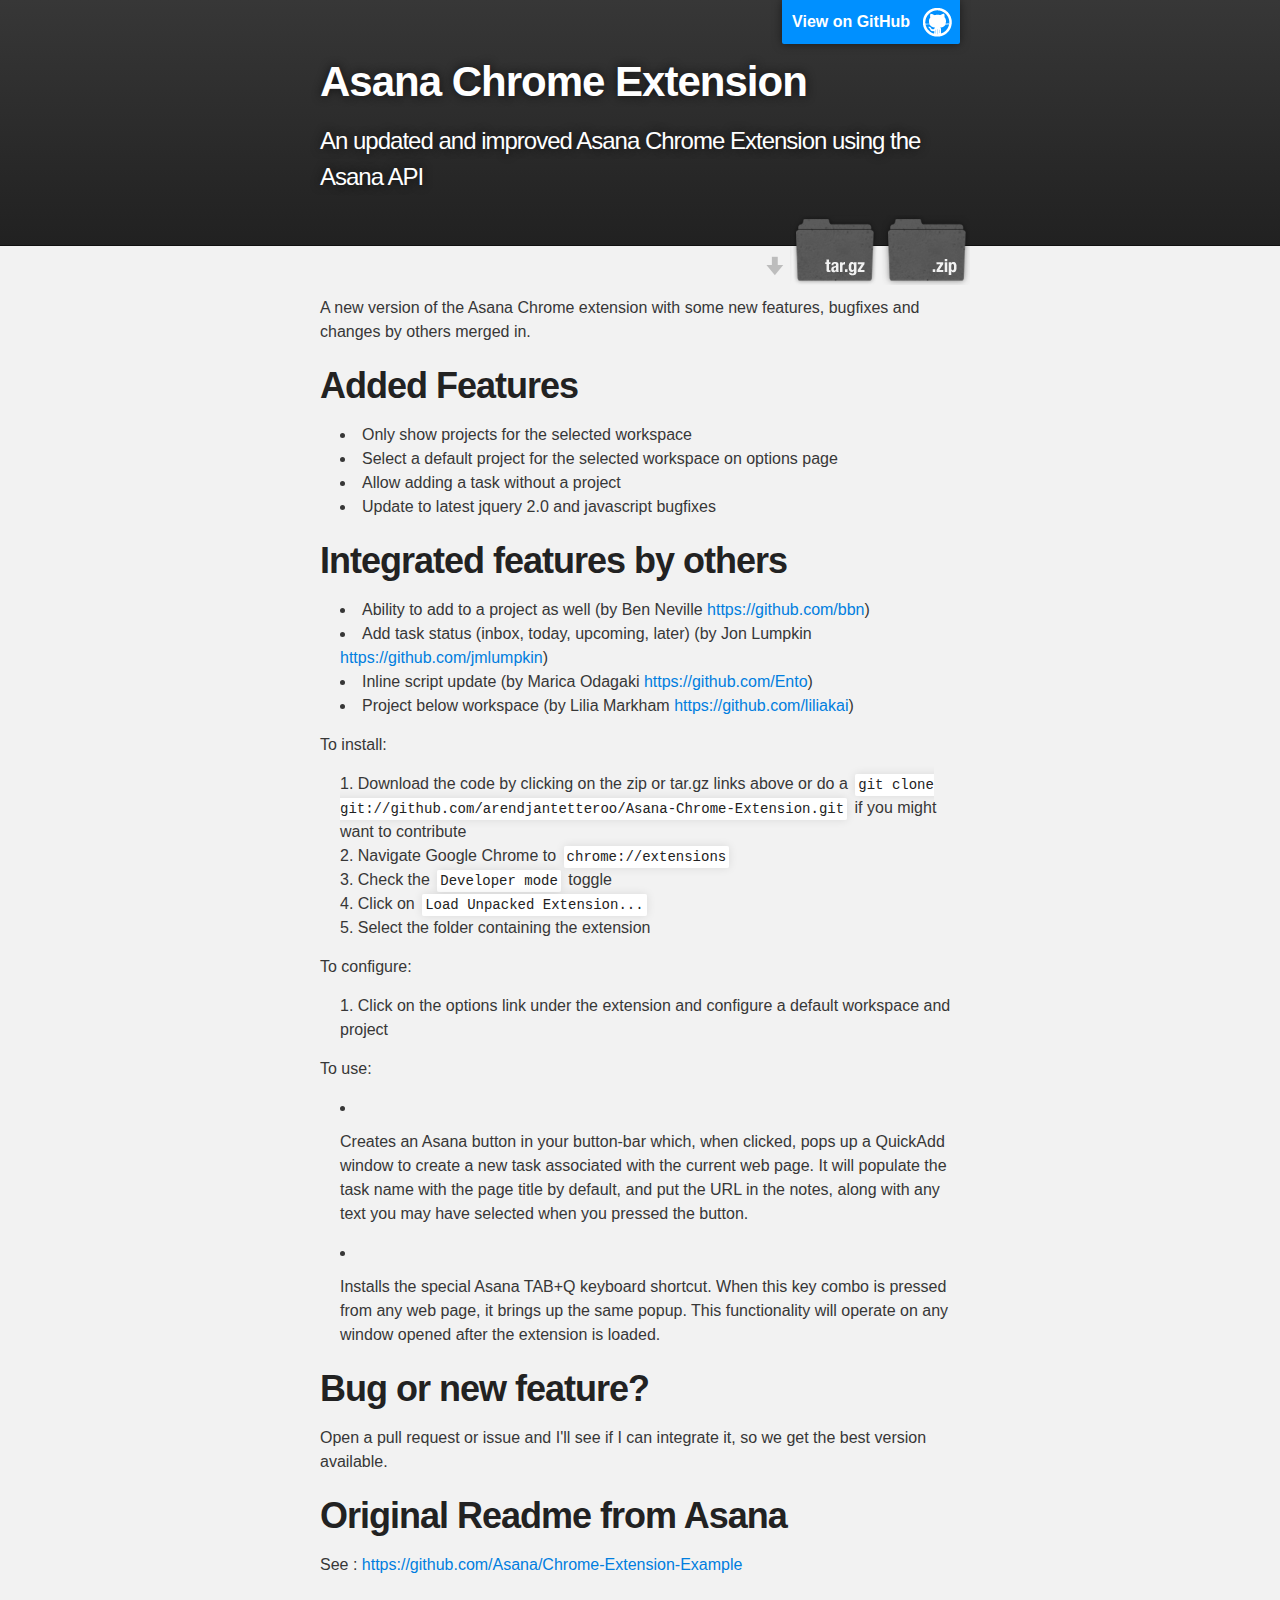
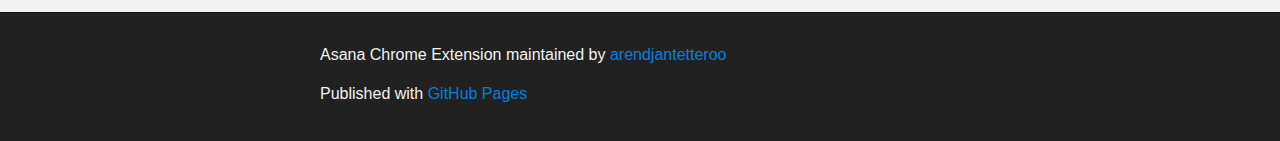
<file: index.html>
<!DOCTYPE html>
<html>

  <head>
    <meta charset='utf-8' />
    <meta http-equiv="X-UA-Compatible" content="chrome=1" />
    <meta name="description" content="Asana Chrome Extension : An updated and improved Asana Chrome Extension using the Asana API" />

    <link rel="stylesheet" type="text/css" media="screen" href="stylesheets/stylesheet.css">

    <title>Asana Chrome Extension</title>
  </head>

  <body>

    <!-- HEADER -->
    <div id="header_wrap" class="outer">
        <header class="inner">
          <a id="forkme_banner" href="https://github.com/arendjantetteroo/Asana-Chrome-Extension">View on GitHub</a>

          <h1 id="project_title">Asana Chrome Extension</h1>
          <h2 id="project_tagline">An updated and improved Asana Chrome Extension using the Asana API</h2>

            <section id="downloads">
              <a class="zip_download_link" href="https://github.com/arendjantetteroo/Asana-Chrome-Extension/zipball/master">Download this project as a .zip file</a>
              <a class="tar_download_link" href="https://github.com/arendjantetteroo/Asana-Chrome-Extension/tarball/master">Download this project as a tar.gz file</a>
            </section>
        </header>
    </div>

    <!-- MAIN CONTENT -->
    <div id="main_content_wrap" class="outer">
      <section id="main_content" class="inner">
        <p>A new version of the Asana Chrome extension with some new features, bugfixes and changes by others merged in.</p>

<h1>Added Features</h1>

<ul>
<li>Only show projects for the selected workspace</li>
<li>Select a default project for the selected workspace on options page</li>
<li>Allow adding a task without a project</li>
<li>Update to latest jquery 2.0 and javascript bugfixes</li>
</ul><h1>Integrated features by others</h1>

<ul>
<li>Ability to add to a project as well (by Ben Neville <a href="https://github.com/bbn">https://github.com/bbn</a>)</li>
<li>Add task status (inbox, today, upcoming, later) (by Jon Lumpkin <a href="https://github.com/jmlumpkin">https://github.com/jmlumpkin</a>)</li>
<li>Inline script update (by Marica Odagaki <a href="https://github.com/Ento">https://github.com/Ento</a>)</li>
<li>Project below workspace (by Lilia Markham <a href="https://github.com/liliakai">https://github.com/liliakai</a>)</li>
</ul><p>To install:</p>

<ol>
<li>Download the code by clicking on the zip or tar.gz links above
or do a <code>git clone git://github.com/arendjantetteroo/Asana-Chrome-Extension.git</code> if you might want to contribute</li>
<li>Navigate Google Chrome to <code>chrome://extensions</code>
</li>
<li>Check the <code>Developer mode</code> toggle</li>
<li>Click on <code>Load Unpacked Extension...</code>
</li>
<li>Select the folder containing the extension</li>
</ol><p>To configure:</p>

<ol>
<li>Click on the options link under the extension and configure a default workspace and project</li>
</ol><p>To use:</p>

<ul>
<li><p>Creates an Asana button in your button-bar which, when clicked, pops up a
QuickAdd window to create a new task associated with the current web page.
It will populate the task name with the page title by default, and
put the URL in the notes, along with any text you may have selected
when you pressed the button.</p></li>
<li><p>Installs the special Asana TAB+Q keyboard shortcut. When this key combo
is pressed from any web page, it brings up the same popup.
This functionality will operate on any window opened after the extension
is loaded.</p></li>
</ul><h1>Bug or new feature?</h1>

<p>Open a pull request or issue and I'll see if I can integrate it, so we get the best version available.</p>

<h1>Original Readme from Asana</h1>

<p>See : <a href="https://github.com/Asana/Chrome-Extension-Example">https://github.com/Asana/Chrome-Extension-Example</a></p>
      </section>
    </div>

    <!-- FOOTER  -->
    <div id="footer_wrap" class="outer">
      <footer class="inner">
        <p class="copyright">Asana Chrome Extension maintained by <a href="https://github.com/arendjantetteroo">arendjantetteroo</a></p>
        <p>Published with <a href="http://pages.github.com">GitHub Pages</a></p>
      </footer>
    </div>

    

  </body>
</html>
</file>
<file: stylesheets/stylesheet.css>
/*******************************************************************************
Slate Theme for GitHub Pages
by Jason Costello, @jsncostello
*******************************************************************************/

@import url(pygment_trac.css);

/*******************************************************************************
MeyerWeb Reset
*******************************************************************************/

html, body, div, span, applet, object, iframe,
h1, h2, h3, h4, h5, h6, p, blockquote, pre,
a, abbr, acronym, address, big, cite, code,
del, dfn, em, img, ins, kbd, q, s, samp,
small, strike, strong, sub, sup, tt, var,
b, u, i, center,
dl, dt, dd, ol, ul, li,
fieldset, form, label, legend,
table, caption, tbody, tfoot, thead, tr, th, td,
article, aside, canvas, details, embed,
figure, figcaption, footer, header, hgroup,
menu, nav, output, ruby, section, summary,
time, mark, audio, video {
  margin: 0;
  padding: 0;
  border: 0;
  font: inherit;
  vertical-align: baseline;
}

/* HTML5 display-role reset for older browsers */
article, aside, details, figcaption, figure,
footer, header, hgroup, menu, nav, section {
  display: block;
}

ol, ul {
  list-style: none;
}

blockquote, q {
}

table {
  border-collapse: collapse;
  border-spacing: 0;
}

a:focus {
  outline: none;
}

/*******************************************************************************
Theme Styles
*******************************************************************************/

body {
  box-sizing: border-box;
  color:#373737;
  background: #212121;
  font-size: 16px;
  font-family: 'Myriad Pro', Calibri, Helvetica, Arial, sans-serif;
  line-height: 1.5;
  -webkit-font-smoothing: antialiased;
}

h1, h2, h3, h4, h5, h6 {
  margin: 10px 0;
  font-weight: 700;
  color:#222222;
  font-family: 'Lucida Grande', 'Calibri', Helvetica, Arial, sans-serif;
  letter-spacing: -1px;
}

h1 {
  font-size: 36px;
  font-weight: 700;
}

h2 {
  padding-bottom: 10px;
  font-size: 32px;
  background: url('../images/bg_hr.png') repeat-x bottom;
}

h3 {
  font-size: 24px;
}

h4 {
  font-size: 21px;
}

h5 {
  font-size: 18px;
}

h6 {
  font-size: 16px;
}

p {
  margin: 10px 0 15px 0;
}

footer p {
  color: #f2f2f2;
}

a {
  text-decoration: none;
  color: #007edf;
  text-shadow: none;

  transition: color 0.5s ease;
  transition: text-shadow 0.5s ease;
  -webkit-transition: color 0.5s ease;
  -webkit-transition: text-shadow 0.5s ease;
  -moz-transition: color 0.5s ease;
  -moz-transition: text-shadow 0.5s ease;
  -o-transition: color 0.5s ease;
  -o-transition: text-shadow 0.5s ease;
  -ms-transition: color 0.5s ease;
  -ms-transition: text-shadow 0.5s ease;
}

#main_content a:hover {
  color: #0069ba;
  text-shadow: #0090ff 0px 0px 2px;
}

footer a:hover {
  color: #43adff;
  text-shadow: #0090ff 0px 0px 2px;
}

em {
  font-style: italic;
}

strong {
  font-weight: bold;
}

img {
  position: relative;
  margin: 0 auto;
  max-width: 739px;
  padding: 5px;
  margin: 10px 0 10px 0;
  border: 1px solid #ebebeb;

  box-shadow: 0 0 5px #ebebeb;
  -webkit-box-shadow: 0 0 5px #ebebeb;
  -moz-box-shadow: 0 0 5px #ebebeb;
  -o-box-shadow: 0 0 5px #ebebeb;
  -ms-box-shadow: 0 0 5px #ebebeb;
}

pre, code {
  width: 100%;
  color: #222;
  background-color: #fff;

  font-family: Monaco, "Bitstream Vera Sans Mono", "Lucida Console", Terminal, monospace;
  font-size: 14px;

  border-radius: 2px;
  -moz-border-radius: 2px;
  -webkit-border-radius: 2px;



}

pre {
  width: 100%;
  padding: 10px;
  box-shadow: 0 0 10px rgba(0,0,0,.1);
  overflow: auto;
}

code {
  padding: 3px;
  margin: 0 3px;
  box-shadow: 0 0 10px rgba(0,0,0,.1);
}

pre code {
  display: block;
  box-shadow: none;
}

blockquote {
  color: #666;
  margin-bottom: 20px;
  padding: 0 0 0 20px;
  border-left: 3px solid #bbb;
}

ul, ol, dl {
  margin-bottom: 15px
}

ul li {
  list-style: inside;
  padding-left: 20px;
}

ol li {
  list-style: decimal inside;
  padding-left: 20px;
}

dl dt {
  font-weight: bold;
}

dl dd {
  padding-left: 20px;
  font-style: italic;
}

dl p {
  padding-left: 20px;
  font-style: italic;
}

hr {
  height: 1px;
  margin-bottom: 5px;
  border: none;
  background: url('../images/bg_hr.png') repeat-x center;
}

table {
  border: 1px solid #373737;
  margin-bottom: 20px;
  text-align: left;
 }

th {
  font-family: 'Lucida Grande', 'Helvetica Neue', Helvetica, Arial, sans-serif;
  padding: 10px;
  background: #373737;
  color: #fff;
 }

td {
  padding: 10px;
  border: 1px solid #373737;
 }

form {
  background: #f2f2f2;
  padding: 20px;
}

img {
  width: 100%;
  max-width: 100%;
}

/*******************************************************************************
Full-Width Styles
*******************************************************************************/

.outer {
  width: 100%;
}

.inner {
  position: relative;
  max-width: 640px;
  padding: 20px 10px;
  margin: 0 auto;
}

#forkme_banner {
  display: block;
  position: absolute;
  top:0;
  right: 10px;
  z-index: 10;
  padding: 10px 50px 10px 10px;
  color: #fff;
  background: url('../images/blacktocat.png') #0090ff no-repeat 95% 50%;
  font-weight: 700;
  box-shadow: 0 0 10px rgba(0,0,0,.5);
  border-bottom-left-radius: 2px;
  border-bottom-right-radius: 2px;
}

#header_wrap {
  background: #212121;
  background: -moz-linear-gradient(top, #373737, #212121);
  background: -webkit-linear-gradient(top, #373737, #212121);
  background: -ms-linear-gradient(top, #373737, #212121);
  background: -o-linear-gradient(top, #373737, #212121);
  background: linear-gradient(top, #373737, #212121);
}

#header_wrap .inner {
  padding: 50px 10px 30px 10px;
}

#project_title {
  margin: 0;
  color: #fff;
  font-size: 42px;
  font-weight: 700;
  text-shadow: #111 0px 0px 10px;
}

#project_tagline {
  color: #fff;
  font-size: 24px;
  font-weight: 300;
  background: none;
  text-shadow: #111 0px 0px 10px;
}

#downloads {
  position: absolute;
  width: 210px;
  z-index: 10;
  bottom: -40px;
  right: 0;
  height: 70px;
  background: url('../images/icon_download.png') no-repeat 0% 90%;
}

.zip_download_link {
  display: block;
  float: right;
  width: 90px;
  height:70px;
  text-indent: -5000px;
  overflow: hidden;
  background: url(../images/sprite_download.png) no-repeat bottom left;
}

.tar_download_link {
  display: block;
  float: right;
  width: 90px;
  height:70px;
  text-indent: -5000px;
  overflow: hidden;
  background: url(../images/sprite_download.png) no-repeat bottom right;
  margin-left: 10px;
}

.zip_download_link:hover {
  background: url(../images/sprite_download.png) no-repeat top left;
}

.tar_download_link:hover {
  background: url(../images/sprite_download.png) no-repeat top right;
}

#main_content_wrap {
  background: #f2f2f2;
  border-top: 1px solid #111;
  border-bottom: 1px solid #111;
}

#main_content {
  padding-top: 40px;
}

#footer_wrap {
  background: #212121;
}



/*******************************************************************************
Small Device Styles
*******************************************************************************/

@media screen and (max-width: 480px) {
  body {
    font-size:14px;
  }

  #downloads {
    display: none;
  }

  .inner {
    min-width: 320px;
    max-width: 480px;
  }

  #project_title {
  font-size: 32px;
  }

  h1 {
    font-size: 28px;
  }

  h2 {
    font-size: 24px;
  }

  h3 {
    font-size: 21px;
  }

  h4 {
    font-size: 18px;
  }

  h5 {
    font-size: 14px;
  }

  h6 {
    font-size: 12px;
  }

  code, pre {
    min-width: 320px;
    max-width: 480px;
    font-size: 11px;
  }

}
</file>
